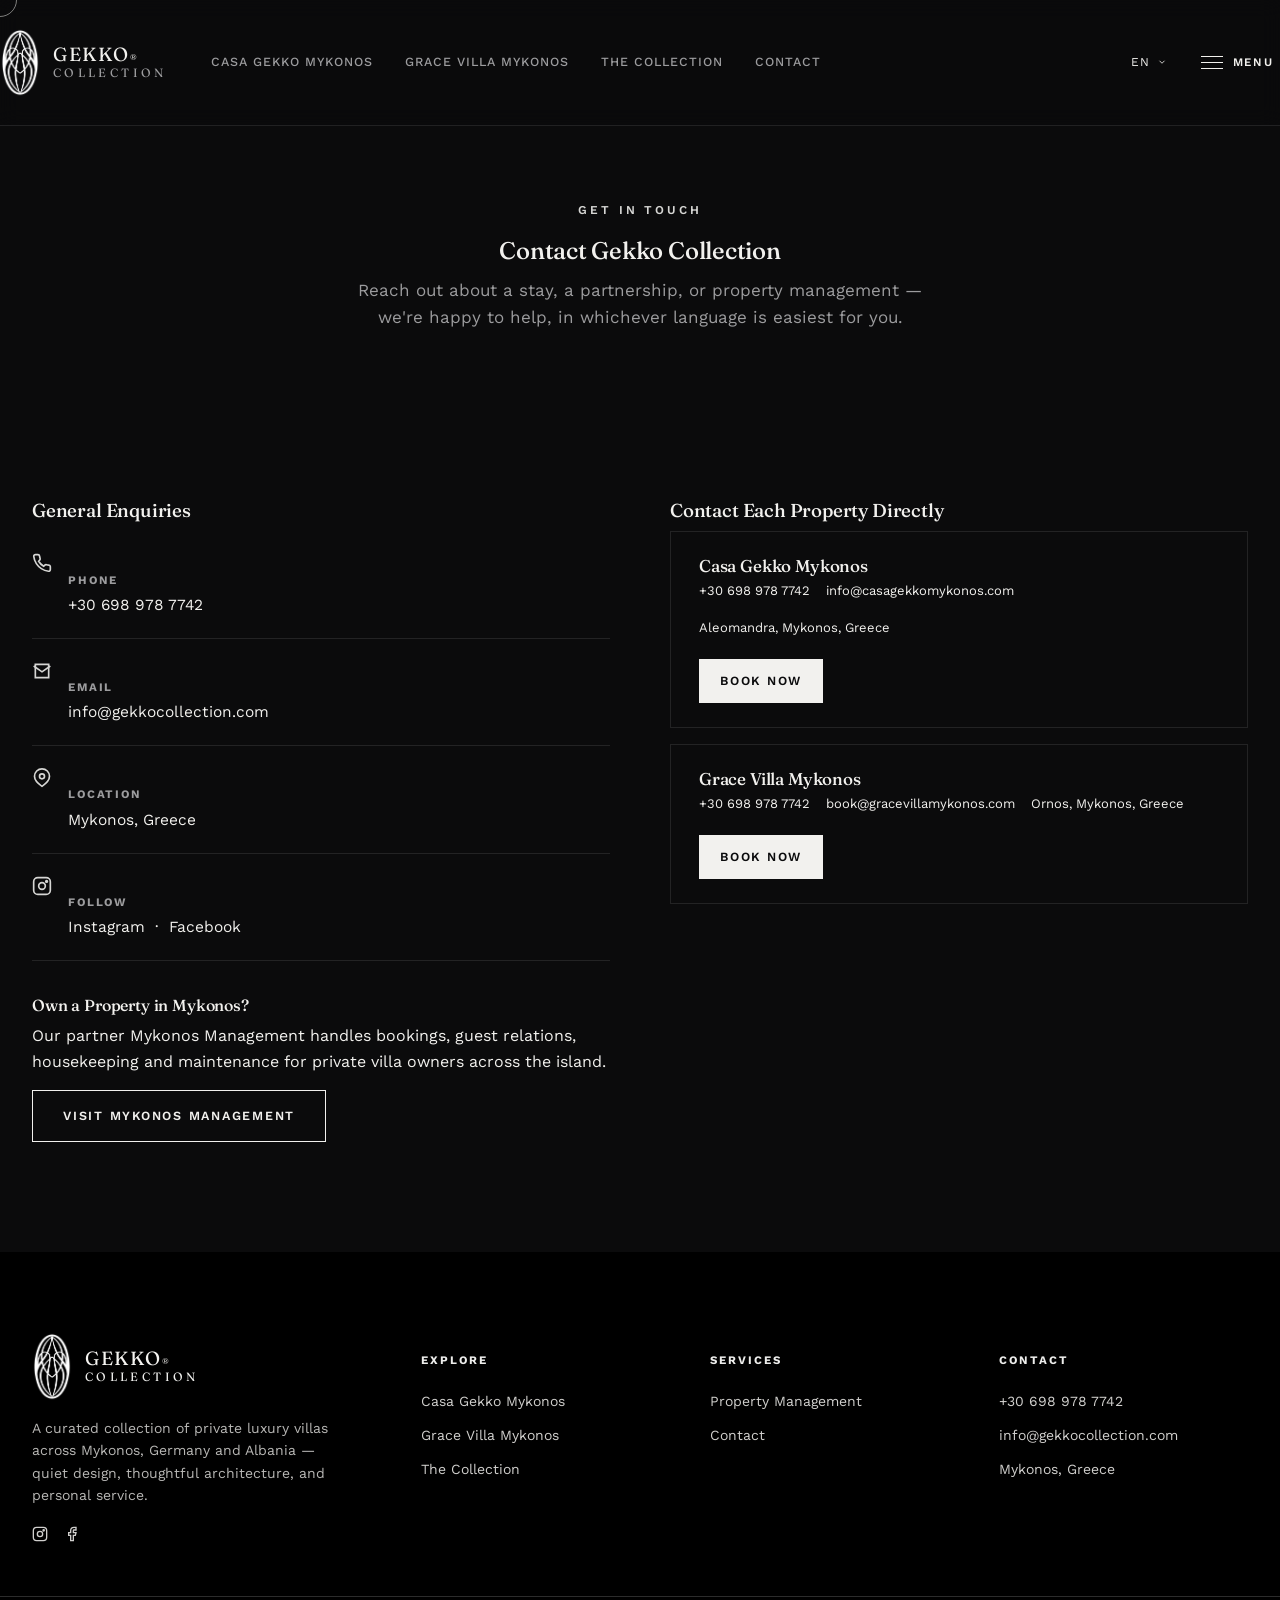
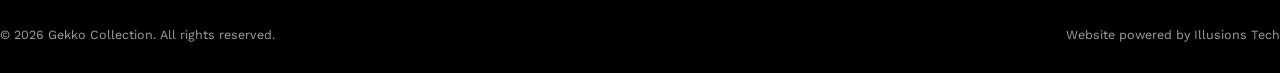
<file: contact.html>
<!DOCTYPE html>
<html lang="en">
<head>
<meta charset="UTF-8">
<meta name="viewport" content="width=device-width, initial-scale=1.0">
<title>Contact | Gekko Collection</title>
<meta name="description" content="Contact Gekko Collection — Casa Gekko Mykonos and Grace Villa Mykonos.">
<link rel="canonical" href="https://gekkocollection.com/contact.html">
<meta name="robots" content="index, follow">
<meta name="theme-color" content="#0B0B0C">
<!-- Open Graph / social preview -->
<meta property="og:type" content="website">
<meta property="og:site_name" content="Gekko Collection">
<meta property="og:title" content="Contact | Gekko Collection">
<meta property="og:description" content="Contact Gekko Collection — Casa Gekko Mykonos and Grace Villa Mykonos.">
<meta property="og:url" content="https://gekkocollection.com/contact.html">
<meta property="og:image" content="https://gekkocollection.com/assets/img/og-image.jpg">
<meta property="og:image:width" content="1200">
<meta property="og:image:height" content="630">
<meta property="og:locale" content="en_US">
<!-- Twitter card -->
<meta name="twitter:card" content="summary_large_image">
<meta name="twitter:title" content="Contact | Gekko Collection">
<meta name="twitter:description" content="Contact Gekko Collection — Casa Gekko Mykonos and Grace Villa Mykonos.">
<meta name="twitter:image" content="https://gekkocollection.com/assets/img/og-image.jpg">
<link rel="icon" type="image/x-icon" href="assets/img/favicon.ico">
<link rel="icon" type="image/png" sizes="32x32" href="assets/img/favicon-32.png">
<link rel="icon" type="image/png" sizes="16x16" href="assets/img/favicon-16.png">
<link rel="apple-touch-icon" href="assets/img/apple-touch-icon.png">
<link rel="manifest" href="site.webmanifest">
<link rel="stylesheet" href="assets/css/style.css">
</head>
<body>

<header class="site-header">
  <div class="wrap navbar">
    <a href="index.html" class="logo">
      <img src="assets/img/logo.png" alt="Gekko Collection" class="logo-mark">
      <span class="logo-text"><span class="logo-name">GEKKO<sup>®</sup></span><span class="logo-sub">Collection</span></span>
    </a>
    <nav class="nav-inline">
      <a href="casagekkomykonos/index.html">Casa Gekko Mykonos</a>
      <a href="gracevillamykonos/index.html">Grace Villa Mykonos</a>
      <a href="index.html#collection" data-i18n="nav_collection">The Collection</a>
      <a href="contact.html" data-i18n="nav_contact">Contact</a>
    </nav>
    <div class="navbar-right">
      <div class="lang-dropdown">
        <button class="lang-current">
          <span class="lang-current-code">EN</span>
          <svg viewBox="0 0 24 24" fill="none" stroke="currentColor" stroke-width="2"><path d="m6 9 6 6 6-6"/></svg>
        </button>
        <div class="lang-menu">
          <button data-lang="en" class="active">English</button>
          <button data-lang="de">Deutsch</button>
          <button data-lang="gr">Ελληνικά</button>
          <button data-lang="sq">Shqip</button>
        </div>
      </div>
      <button class="nav-toggle" aria-label="Menu">
        <span class="bars"><span></span><span></span><span></span></span>
        <span data-i18n="nav_menu">Menu</span>
      </button>
    </div>
  </div>
</header>

<div class="nav-overlay">
  <button class="nav-overlay-close" aria-label="Close menu"></button>
  <div class="wrap nav-overlay-inner">
    <span class="nav-overlay-eyebrow" data-i18n="nav_overlay_eyebrow">Gekko Collection</span>
    <nav class="nav-overlay-links">
      <a href="index.html#properties" data-i18n="nav_accommodation">Accommodation</a>
      <div class="nav-overlay-sub">
        <a href="casagekkomykonos/index.html">Casa Gekko Mykonos</a>
        <a href="gracevillamykonos/index.html">Grace Villa Mykonos</a>
      </div>
      <a href="index.html#collection" data-i18n="nav_collection">The Collection</a>
      <a href="contact.html" data-i18n="nav_contact">Contact</a>
    </nav>
    <div class="nav-overlay-footer">
      <div class="utility-contact">
        <a href="tel:+306989787742">+30 698 978 7742</a>
        <a href="mailto:info@gekkocollection.com">info@gekkocollection.com</a>
      </div>
      <div class="social-icons">
        <a href="https://instagram.com/gekkocollection" aria-label="Instagram" target="_blank" rel="noopener"><svg viewBox="0 0 24 24" fill="none" stroke="currentColor" stroke-width="2"><rect x="2" y="2" width="20" height="20" rx="5"/><circle cx="12" cy="12" r="4"/><circle cx="17.5" cy="6.5" r="1"/></svg></a>
        <a href="https://facebook.com/gekkocollection" aria-label="Facebook" target="_blank" rel="noopener"><svg viewBox="0 0 24 24" fill="none" stroke="currentColor" stroke-width="2"><path d="M18 2h-3a5 5 0 0 0-5 5v3H7v4h3v8h4v-8h3l1-4h-4V7a1 1 0 0 1 1-1h3z"/></svg></a>
      </div>
    </div>
  </div>
</div>

<section style="padding-top:70px;">
  <div class="wrap section-head center">
    <span class="eyebrow center" data-i18n="contact_eyebrow">Get in Touch</span>
    <h1 data-i18n="contact_title">Contact Gekko Collection</h1>
    <p class="lede" data-i18n="contact_lede">Reach out about a stay, a partnership, or property management — we're happy to help, in whichever language is easiest for you.</p>
  </div>
</section>

<section style="padding-top:0;">
  <div class="wrap contact-grid">
    <div>
      <h3 data-i18n="contact_general_title">General Enquiries</h3>
      <ul class="contact-detail-list">
        <li>
          <svg viewBox="0 0 24 24" fill="none" stroke="currentColor" stroke-width="2"><path d="M22 16.9v3a2 2 0 0 1-2.2 2 19.8 19.8 0 0 1-8.6-3.1 19.5 19.5 0 0 1-6-6 19.8 19.8 0 0 1-3.1-8.7A2 2 0 0 1 4.1 2h3a2 2 0 0 1 2 1.7c.1.9.3 1.8.6 2.7a2 2 0 0 1-.5 2.1L8 9.9a16 16 0 0 0 6 6l1.4-1.4a2 2 0 0 1 2.1-.5c.9.3 1.8.5 2.7.6a2 2 0 0 1 1.8 2.3Z"/></svg>
          <div><h5 data-i18n="lbl_phone">Phone</h5><p><a href="tel:+306989787742">+30 698 978 7742</a></p></div>
        </li>
        <li>
          <svg viewBox="0 0 24 24" fill="none" stroke="currentColor" stroke-width="2"><path d="M4 4h16v16H4z"/><path d="m22 6-10 7L2 6"/></svg>
          <div><h5 data-i18n="lbl_email">Email</h5><p><a href="mailto:info@gekkocollection.com">info@gekkocollection.com</a></p></div>
        </li>
        <li>
          <svg viewBox="0 0 24 24" fill="none" stroke="currentColor" stroke-width="2"><path d="M21 10c0 6-9 12-9 12s-9-6-9-12a9 9 0 0 1 18 0Z"/><circle cx="12" cy="10" r="3"/></svg>
          <div><h5 data-i18n="lbl_location">Location</h5><p data-i18n="contact_location">Mykonos, Greece</p></div>
        </li>
        <li>
          <svg viewBox="0 0 24 24" fill="none" stroke="currentColor" stroke-width="2"><rect x="2" y="2" width="20" height="20" rx="5"/><circle cx="12" cy="12" r="4"/><circle cx="17.5" cy="6.5" r="1"/></svg>
          <div><h5 data-i18n="lbl_follow">Follow</h5><p><a href="https://instagram.com/gekkocollection" target="_blank" rel="noopener">Instagram</a> &nbsp;·&nbsp; <a href="https://facebook.com/gekkocollection" target="_blank" rel="noopener">Facebook</a></p></div>
        </li>
      </ul>
      <div style="margin-top:36px;">
        <h4 data-i18n="contact_mgmt_title">Own a Property in Mykonos?</h4>
        <p data-i18n="contact_mgmt_desc">Our partner Mykonos Management handles bookings, guest relations, housekeeping and maintenance for private villa owners across the island.</p>
        <a href="https://mykonosmanagement.com" target="_blank" rel="noopener" class="btn btn-ghost" data-i18n="contact_mgmt_cta">Visit Mykonos Management</a>
      </div>
    </div>

    <div>
      <h3 data-i18n="contact_properties_title">Contact Each Property Directly</h3>
      <div class="property-contact-cards">
        <div class="mini-contact-card">
          <div>
            <h4>Casa Gekko Mykonos</h4>
            <div class="mini-links">
              <a href="tel:+306989787742">+30 698 978 7742</a>
              <a href="mailto:info@casagekkomykonos.com">info@casagekkomykonos.com</a>
              <span data-i18n="cg_location_full">Aleomandra, Mykonos, Greece</span>
            </div>
          </div>
          <a href="https://casagekkomykonos.reserve-online.net/" class="btn btn-primary" target="_blank" rel="noopener" style="padding:11px 20px;" data-i18n="btn_book">Book Now</a>
        </div>
        <div class="mini-contact-card">
          <div>
            <h4>Grace Villa Mykonos</h4>
            <div class="mini-links">
              <a href="tel:+306989787742">+30 698 978 7742</a>
              <a href="mailto:book@gracevillamykonos.com">book@gracevillamykonos.com</a>
              <span data-i18n="gv_location_full">Ornos, Mykonos, Greece</span>
            </div>
          </div>
          <a href="https://gracevillamykonos.com" class="btn btn-primary" target="_blank" rel="noopener" style="padding:11px 20px;" data-i18n="btn_book">Book Now</a>
        </div>
      </div>
    </div>
  </div>
</section>

<footer class="site-footer">
  <div class="wrap footer-top">
    <div class="footer-brand">
      <a href="index.html" class="logo">
        <img src="assets/img/logo.png" alt="Gekko Collection" class="logo-mark">
        <span class="logo-text"><span class="logo-name">GEKKO<sup>®</sup></span><span class="logo-sub">Collection</span></span>
      </a>
      <p data-i18n="footer_blurb">A curated collection of private luxury villas across Mykonos, Germany and Albania — quiet design, thoughtful architecture, and personal service.</p>
      <div class="footer-social">
        <a href="https://instagram.com/gekkocollection" aria-label="Instagram" target="_blank" rel="noopener"><svg viewBox="0 0 24 24" fill="none" stroke="currentColor" stroke-width="2"><rect x="2" y="2" width="20" height="20" rx="5"/><circle cx="12" cy="12" r="4"/><circle cx="17.5" cy="6.5" r="1"/></svg></a>
        <a href="https://facebook.com/gekkocollection" aria-label="Facebook" target="_blank" rel="noopener"><svg viewBox="0 0 24 24" fill="none" stroke="currentColor" stroke-width="2"><path d="M18 2h-3a5 5 0 0 0-5 5v3H7v4h3v8h4v-8h3l1-4h-4V7a1 1 0 0 1 1-1h3z"/></svg></a>
      </div>
    </div>
    <div class="footer-col">
      <h5 data-i18n="footer_explore">Explore</h5>
      <ul>
        <li><a href="casagekkomykonos/index.html">Casa Gekko Mykonos</a></li>
        <li><a href="gracevillamykonos/index.html">Grace Villa Mykonos</a></li>
        <li><a href="index.html#collection" data-i18n="nav_collection">The Collection</a></li>
      </ul>
    </div>
    <div class="footer-col">
      <h5 data-i18n="footer_services">Services</h5>
      <ul>
        <li><a href="https://mykonosmanagement.com" target="_blank" rel="noopener" data-i18n="svc1_title">Property Management</a></li>
        <li><a href="contact.html" data-i18n="nav_contact">Contact</a></li>
      </ul>
    </div>
    <div class="footer-col">
      <h5 data-i18n="footer_contact">Contact</h5>
      <ul>
        <li><a href="tel:+306989787742">+30 698 978 7742</a></li>
        <li><a href="mailto:info@gekkocollection.com">info@gekkocollection.com</a></li>
        <li data-i18n="footer_location">Mykonos, Greece</li>
      </ul>
    </div>
  </div>
  <div class="wrap footer-bottom">
    <span data-i18n="footer_rights">© 2026 Gekko Collection. All rights reserved.</span>
    <a href="https://kl666v.github.io/illusions.tech/" target="_blank" rel="noopener" data-i18n="footer_credit">Website powered by Illusions Tech</a>
  </div>
</footer>

<script>
window.TRANSLATIONS = {
  en:{
    nav_accommodation:"Accommodation", nav_collection:"The Collection", nav_contact:"Contact",
    nav_menu:"Menu", nav_overlay_eyebrow:"Gekko Collection",
    contact_eyebrow:"Get in Touch", contact_title:"Contact Gekko Collection",
    contact_lede:"Reach out about a stay, a partnership, or property management — we're happy to help, in whichever language is easiest for you.",
    contact_general_title:"General Enquiries", lbl_phone:"Phone", lbl_email:"Email", lbl_location:"Location", lbl_follow:"Follow",
    contact_location:"Mykonos, Greece",
    contact_mgmt_title:"Own a Property in Mykonos?",
    contact_mgmt_desc:"Our partner Mykonos Management handles bookings, guest relations, housekeeping and maintenance for private villa owners across the island.",
    contact_mgmt_cta:"Visit Mykonos Management",
    contact_properties_title:"Contact Each Property Directly",
    cg_location_full:"Aleomandra, Mykonos, Greece", gv_location_full:"Ornos, Mykonos, Greece",
    btn_book:"Book Now", svc1_title:"Property Management",
    footer_blurb:"A curated collection of private luxury villas across Mykonos, Germany and Albania — quiet design, thoughtful architecture, and personal service.",
    footer_explore:"Explore", footer_services:"Services", footer_contact:"Contact", footer_location:"Mykonos, Greece",
    footer_rights:"© 2026 Gekko Collection. All rights reserved.", footer_credit:"Website powered by Illusions Tech"
  },
  de:{
    nav_accommodation:"Unterkünfte", nav_collection:"Die Collection", nav_contact:"Kontakt",
    nav_menu:"Menü", nav_overlay_eyebrow:"Gekko Collection",
    contact_eyebrow:"Kontakt", contact_title:"Kontaktieren Sie Gekko Collection",
    contact_lede:"Melden Sie sich für einen Aufenthalt, eine Partnerschaft oder Immobilienverwaltung — wir helfen gerne, in der Sprache, die Ihnen am besten passt.",
    contact_general_title:"Allgemeine Anfragen", lbl_phone:"Telefon", lbl_email:"E-Mail", lbl_location:"Standort", lbl_follow:"Folgen Sie uns",
    contact_location:"Mykonos, Griechenland",
    contact_mgmt_title:"Besitzen Sie eine Immobilie auf Mykonos?",
    contact_mgmt_desc:"Unser Partner Mykonos Management kümmert sich um Buchungen, Gästebetreuung, Reinigung und Instandhaltung für private Villenbesitzer auf der ganzen Insel.",
    contact_mgmt_cta:"Mykonos Management besuchen",
    contact_properties_title:"Jede Unterkunft direkt kontaktieren",
    cg_location_full:"Aleomandra, Mykonos, Griechenland", gv_location_full:"Ornos, Mykonos, Griechenland",
    btn_book:"Jetzt buchen", svc1_title:"Immobilienverwaltung",
    footer_blurb:"Eine kuratierte Sammlung privater Luxusvillen auf Mykonos, in Deutschland und Albanien — stilles Design, durchdachte Architektur und persönlicher Service.",
    footer_explore:"Entdecken", footer_services:"Services", footer_contact:"Kontakt", footer_location:"Mykonos, Griechenland",
    footer_rights:"© 2026 Gekko Collection. Alle Rechte vorbehalten.", footer_credit:"Website erstellt von Illusions Tech"
  },
  gr:{
    nav_accommodation:"Καταλύματα", nav_collection:"Η Συλλογή", nav_contact:"Επικοινωνία",
    nav_menu:"Μενού", nav_overlay_eyebrow:"Gekko Collection",
    contact_eyebrow:"Επικοινωνήστε", contact_title:"Επικοινωνήστε με τη Gekko Collection",
    contact_lede:"Επικοινωνήστε για διαμονή, συνεργασία ή διαχείριση ακινήτου — χαρούμενοι να βοηθήσουμε, στη γλώσσα που σας βολεύει.",
    contact_general_title:"Γενικές Πληροφορίες", lbl_phone:"Τηλέφωνο", lbl_email:"Email", lbl_location:"Τοποθεσία", lbl_follow:"Ακολουθήστε μας",
    contact_location:"Μύκονος, Ελλάδα",
    contact_mgmt_title:"Έχετε Ακίνητο στη Μύκονο;",
    contact_mgmt_desc:"Ο συνεργάτης μας Mykonos Management αναλαμβάνει κρατήσεις, εξυπηρέτηση επισκεπτών, καθαριότητα και συντήρηση για ιδιοκτήτες βιλών σε όλο το νησί.",
    contact_mgmt_cta:"Επισκεφθείτε το Mykonos Management",
    contact_properties_title:"Επικοινωνήστε Απευθείας με Κάθε Κατάλυμα",
    cg_location_full:"Αλεομάνδρα, Μύκονος, Ελλάδα", gv_location_full:"Ορνός, Μύκονος, Ελλάδα",
    btn_book:"Κάντε Κράτηση", svc1_title:"Διαχείριση Ακινήτων",
    footer_blurb:"Μια επιμελημένη συλλογή ιδιωτικών πολυτελών βιλών στη Μύκονο, τη Γερμανία και την Αλβανία — ήσυχος σχεδιασμός, στοχευμένη αρχιτεκτονική και προσωπική εξυπηρέτηση.",
    footer_explore:"Εξερευνήστε", footer_services:"Υπηρεσίες", footer_contact:"Επικοινωνία", footer_location:"Μύκονος, Ελλάδα",
    footer_rights:"© 2026 Gekko Collection. Με επιφύλαξη παντός δικαιώματος.", footer_credit:"Ιστότοπος από την Illusions Tech"
  },
  sq:{
    nav_accommodation:"Akomodimi", nav_collection:"Koleksioni", nav_contact:"Kontakt",
    nav_menu:"Menu", nav_overlay_eyebrow:"Gekko Collection",
    contact_eyebrow:"Na Kontaktoni", contact_title:"Kontaktoni Gekko Collection",
    contact_lede:"Na kontaktoni për një qëndrim, një partneritet, ose menaxhim prone — jemi të lumtur t'ju ndihmojmë, në gjuhën që ju përshtatet më shumë.",
    contact_general_title:"Pyetje të Përgjithshme", lbl_phone:"Telefoni", lbl_email:"Email", lbl_location:"Vendndodhja", lbl_follow:"Na Ndiqni",
    contact_location:"Mikonos, Greqi",
    contact_mgmt_title:"Keni një Pronë në Mikonos?",
    contact_mgmt_desc:"Partneri ynë Mykonos Management merret me rezervimet, marrëdhëniet me mysafirët, pastrimin dhe mirëmbajtjen për pronarët e vilave private në të gjithë ishullin.",
    contact_mgmt_cta:"Vizitoni Mykonos Management",
    contact_properties_title:"Kontaktoni Çdo Pronë Direkt",
    cg_location_full:"Aleomandra, Mikonos, Greqi", gv_location_full:"Ornos, Mikonos, Greqi",
    btn_book:"Rezervo Tani", svc1_title:"Menaxhim Pronash",
    footer_blurb:"Një koleksion i kuruar vilash private luksoze në Mikonos, Gjermani dhe Shqipëri — dizajn i qetë, arkitekturë e menduar dhe shërbim personal.",
    footer_explore:"Eksploro", footer_services:"Shërbime", footer_contact:"Kontakt", footer_location:"Mikonos, Greqi",
    footer_rights:"© 2026 Gekko Collection. Të gjitha të drejtat e rezervuara.", footer_credit:"Faqja u krijua nga Illusions Tech"
  }
};
</script>
<script src="assets/js/main.js"></script>
</body>
</html>
</file>
<file: assets/css/style.css>
/* ==========================================================================
   GEKKO COLLECTION — shared stylesheet
   Design tokens: deep Aegean ink, whitewash paper, warm sand, muted brass gold
   ========================================================================== */

@import url('https://fonts.googleapis.com/css2?family=Fraunces:ital,opsz,wght@0,9..144,300;0,9..144,400;0,9..144,500;0,9..144,600;1,9..144,400&family=Work+Sans:wght@300;400;500;600&display=swap');

:root{
  --ink:#F2F1EE;
  --ink-soft:#9C9C9E;
  --paper:#0B0B0C;
  --paper-warm:#161617;
  --sand:#1F1F20;
  --aegean:#C7C7C8;
  --aegean-deep:#1C1C1D;
  --gold:#D6D6D4;
  --gold-soft:#EDEDEB;
  --on-image:#F5F4F1;
  --on-gold:#0B0B0C;
  --surface-deep:#000000;
  --line: rgba(242,241,238,0.10);
  --line-light: rgba(245,244,241,0.18);
  --shadow: 0 24px 70px rgba(0,0,0,0.6);
  --radius: 0px;
  --maxw: 1320px;
  --disp: 'Fraunces', serif;
  --body: 'Work Sans', sans-serif;
}

*,*::before,*::after{ box-sizing:border-box; }
html{ scroll-behavior:smooth; }
body{
  margin:0;
  font-family:var(--body);
  color:var(--ink);
  background:var(--paper);
  font-weight:400;
  line-height:1.6;
  -webkit-font-smoothing:antialiased;
}
img{ max-width:100%; display:block; }
a{ color:inherit; text-decoration:none; }
h1,h2,h3,h4{ font-family:var(--disp); font-weight:500; margin:0 0 .5em; line-height:1.12; letter-spacing:-.01em; }
p{ margin:0 0 1em; }
button{ font-family:var(--body); cursor:pointer; }
ul{ margin:0; padding:0; list-style:none; }
.wrap{ max-width:var(--maxw); margin:0 auto; padding:0 32px; }
section{ padding:110px 0; }
@media (max-width:820px){ section{ padding:70px 0; } .wrap{ padding:0 22px; } }

.eyebrow{
  display:inline-flex; align-items:center; gap:10px;
  font-size:12px; letter-spacing:.24em; text-transform:uppercase;
  color:var(--gold); font-weight:600; margin-bottom:18px;
}
.eyebrow::before{
  content:''; width:26px; height:1px; background:var(--gold);
}
.eyebrow.center{ justify-content:center; }
.eyebrow.center::before{ display:none; }

/* Gecko signature mark — single-line silhouette used as brand + section signature */
.gecko-mark{ width:1em; height:1em; display:inline-block; vertical-align:-0.15em; }
.gecko-mark path{ fill:none; stroke:currentColor; stroke-width:5; stroke-linecap:round; stroke-linejoin:round; }

/* ---------------- language dropdown ---------------- */
.lang-dropdown{ position:relative; }
.lang-current{
  display:flex; align-items:center; gap:6px; background:none; border:none; color:var(--ink);
  font-size:12px; letter-spacing:.1em; text-transform:uppercase; font-family:var(--body); padding:6px 2px;
}
.lang-current svg{ width:10px; height:10px; transition:transform .2s; }
.lang-dropdown.open .lang-current svg{ transform:rotate(180deg); }
.lang-menu{
  position:absolute; top:calc(100% + 14px); right:0; min-width:150px;
  background:var(--paper-warm); border:1px solid var(--line); box-shadow:var(--shadow);
  opacity:0; visibility:hidden; transform:translateY(8px);
  transition:opacity .18s ease, transform .18s ease, visibility .18s; z-index:80;
}
.lang-dropdown.open .lang-menu{ opacity:1; visibility:visible; transform:translateY(0); }
.lang-menu button{
  display:block; width:100%; text-align:left; background:none; border:none;
  color:var(--ink-soft); font-size:13px; letter-spacing:.03em; padding:11px 18px;
}
.lang-menu button:hover, .lang-menu button.active{ color:var(--ink); background:rgba(255,255,255,.05); }

.social-icons{ display:flex; gap:14px; }
.social-icons a{ width:15px; height:15px; opacity:.85; color:var(--ink); }
.social-icons a:hover{ opacity:1; }
.utility-contact{ display:flex; align-items:center; gap:22px; flex-wrap:wrap; }
.utility-contact a{ display:inline-flex; align-items:center; gap:7px; opacity:.9; transition:opacity .2s; }
.utility-contact a:hover{ opacity:1; }
.utility-contact svg{ width:14px; height:14px; }

/* Gecko signature mark — single-line silhouette used as brand + section signature */
.gecko-mark{ width:1em; height:1em; display:inline-block; vertical-align:-0.15em; }
.gecko-mark path{ fill:none; stroke:currentColor; stroke-width:5; stroke-linecap:round; stroke-linejoin:round; }

/* ---------------- main nav: left logo / inline links / lang / hamburger ---------------- */
.site-header{
  position:sticky; top:0; z-index:60; background:rgba(11,11,12,.72); backdrop-filter:blur(10px);
  border-bottom:1px solid var(--line);
}
.navbar{ display:flex; align-items:center; gap:44px; padding:28px 0; }
.logo{ display:flex; align-items:center; gap:13px; font-family:var(--disp); font-size:30px; letter-spacing:.04em; color:var(--ink); flex-shrink:0; transition:opacity .2s ease; }
.logo:hover{ opacity:.85; }
.logo sup{ font-size:12px; letter-spacing:0; }
.logo .gecko-mark{ width:24px; height:24px; color:var(--ink-soft); }
.logo .logo-mark{ width:40px; height:auto; display:block; flex-shrink:0; }
.logo-sub{ display:block; font-family:var(--disp); font-size:13px; letter-spacing:.02em; color:var(--ink-soft); margin-top:1px; }
.logo-text{ display:flex; flex-direction:column; gap:3px; line-height:1; }
.logo-name{ display:flex; align-items:baseline; font-size:19px; letter-spacing:.08em; }
.logo-name sup{ font-size:9px; }
.logo-sub{ display:block; font-size:12px; letter-spacing:.28em; text-transform:uppercase; color:var(--ink-soft); margin-top:0; }
@media (max-width:520px){ .logo{ font-size:24px; } .logo .logo-mark{ width:32px; } .navbar{ padding:18px 0; gap:16px; } }

.nav-inline{ display:flex; align-items:center; gap:32px; flex:1; }
.nav-inline a{
  font-size:12.5px; letter-spacing:.08em; text-transform:uppercase; font-weight:500;
  color:var(--ink-soft); padding:6px 0; border-bottom:1px solid transparent; white-space:nowrap;
}
.nav-inline a:hover{ color:var(--ink); border-bottom-color:var(--ink-soft); }
@media (max-width:960px){ .nav-inline{ display:none; } }

.navbar-right{ display:flex; align-items:center; gap:26px; margin-left:auto; }

.nav-toggle{
  display:flex; align-items:center; gap:10px; background:none; border:none; padding:6px;
  color:var(--ink); font-size:11.5px; letter-spacing:.16em; text-transform:uppercase; font-weight:600;
}
.nav-toggle .bars{ display:flex; flex-direction:column; gap:5px; }
.nav-toggle .bars span{ display:block; width:22px; height:1px; background:var(--ink); transition:transform .25s, opacity .25s; }
.nav-toggle.open .bars span:nth-child(1){ transform:translateY(6px) rotate(45deg); }
.nav-toggle.open .bars span:nth-child(2){ opacity:0; }
.nav-toggle.open .bars span:nth-child(3){ transform:translateY(-6px) rotate(-45deg); }
@media (max-width:520px){ .nav-toggle span:not(.bars){ display:none; } }

/* fullscreen nav overlay (secondary/full menu) */
.nav-overlay{
  position:fixed; inset:0; z-index:120; background:var(--surface-deep);
  opacity:0; visibility:hidden; transform:translateY(-12px);
  transition:opacity .35s ease, transform .35s ease, visibility .35s;
  display:flex; align-items:center; overflow-y:auto;
}
.nav-overlay.open{ opacity:1; visibility:visible; transform:translateY(0); }
.nav-overlay-inner{ width:100%; padding:80px 32px 60px; margin:0 auto; max-width:760px; text-align:center; }
.nav-overlay-close{
  position:fixed; top:22px; right:32px; background:none; border:none; color:var(--on-image);
  width:38px; height:38px; z-index:130;
}
.nav-overlay-close::before,.nav-overlay-close::after{
  content:''; position:absolute; top:50%; left:50%; width:22px; height:1.5px; background:var(--on-image);
}
.nav-overlay-close::before{ transform:translate(-50%,-50%) rotate(45deg); }
.nav-overlay-close::after{ transform:translate(-50%,-50%) rotate(-45deg); }

.nav-overlay-eyebrow{ color:var(--ink-soft); font-size:11.5px; letter-spacing:.28em; text-transform:uppercase; margin-bottom:28px; }
.nav-overlay-links{ display:flex; flex-direction:column; gap:6px; margin-bottom:44px; }
.nav-overlay-links > a{
  font-family:var(--disp); font-size:clamp(30px,5vw,52px); color:var(--on-image);
  padding:12px 0; position:relative; display:inline-block; margin:0 auto;
}
.nav-overlay-links > a::after{
  content:''; position:absolute; left:50%; bottom:6px; width:0; height:1px; background:var(--on-image);
  transition:width .25s ease, left .25s ease;
}
.nav-overlay-links > a:hover::after{ width:100%; left:0; }
.nav-overlay-sub{ display:flex; justify-content:center; gap:28px; flex-wrap:wrap; margin:2px 0 18px; }
.nav-overlay-sub a{ font-size:13px; letter-spacing:.1em; text-transform:uppercase; color:var(--ink-soft); border-bottom:1px solid transparent; }
.nav-overlay-sub a:hover{ color:var(--on-image); border-bottom-color:var(--on-image); }

.nav-overlay-footer{
  display:flex; flex-direction:column; align-items:center; gap:20px;
  padding-top:34px; border-top:1px solid var(--line-light);
}
.nav-overlay-footer .utility-contact{ justify-content:center; color:var(--on-image); }
.nav-overlay-footer .social-icons a{ color:var(--on-image); }

@media (max-width:640px){ .nav-overlay-sub{ flex-direction:column; gap:10px; } .nav-inline{ display:none; } }

/* ---------------- buttons ---------------- */
.btn{
  display:inline-flex; align-items:center; gap:10px; padding:15px 30px;
  font-size:12.5px; letter-spacing:.14em; text-transform:uppercase; font-weight:600;
  border:1px solid var(--ink); transition:background .2s, color .2s, border-color .2s;
}
.btn-primary{ background:var(--ink); color:var(--paper); }
.btn-primary:hover{ background:var(--aegean); border-color:var(--aegean); }
.btn-ghost{ background:transparent; color:var(--ink); }
.btn-ghost:hover{ background:var(--ink); color:var(--paper); }
.btn-gold{ background:var(--gold); color:var(--paper); border-color:var(--gold); }
.btn-gold:hover{ background:var(--ink); border-color:var(--ink); }
.btn-light{ border-color:var(--line-light); color:var(--on-image); }
.btn-light:hover{ background:var(--on-image); color:var(--paper); }

/* ---------------- hero ---------------- */
.hero{
  position:relative; min-height:80vh; display:flex; align-items:flex-end;
  color:var(--on-image); overflow:hidden;
}
.hero-media{ position:absolute; inset:0; z-index:0; }
.hero-media img, .hero-media video{ width:100%; height:100%; object-fit:cover; }
.hero-media::after{
  content:''; position:absolute; inset:0;
  background:linear-gradient(180deg, rgba(18,35,46,.15) 0%, rgba(18,35,46,.1) 40%, rgba(18,35,46,.78) 100%);
}
.hero-content{ position:relative; z-index:1; padding-bottom:100px; width:100%; }
.hero-content .eyebrow{ color:var(--on-image); }
.hero-content .eyebrow::before{ background:var(--on-image); }
.hero h1{ font-size:clamp(38px,6vw,74px); max-width:16ch; }
.hero-sub{ max-width:46ch; font-size:17px; opacity:.92; margin-bottom:34px; }
.hero-actions{ display:flex; gap:16px; flex-wrap:wrap; }
@media (max-width:640px){
  .hero{ min-height:82vh; }
  .hero-content{ padding-bottom:70px; }
  .hero-sub{ font-size:15.5px; }
}
.scroll-cue{
  position:absolute; right:32px; bottom:36px; z-index:1; color:var(--on-image);
  writing-mode:vertical-rl; font-size:11px; letter-spacing:.2em; text-transform:uppercase;
  display:flex; align-items:center; gap:10px; opacity:.75;
}
.scroll-cue::after{ content:''; width:1px; height:46px; background:var(--on-image); opacity:.7; }
@media (max-width:820px){ .scroll-cue{ display:none; } }

/* ---------------- quickbooker (destination / check-in / check-out / book) — compact, docked bottom-left over hero ---------------- */
.quickbooker{
  position:relative; z-index:3; width:100%; margin-top:-118px; margin-bottom:40px; pointer-events:none;
}
/* whatever section follows the quickbooker must always paint above the hero image behind it,
   otherwise its top edge gets visually clipped by the hero (see bug: numbers cut off in stat rows) */
.quickbooker + *{ position:relative; z-index:5; }
.quickbooker-inner{ padding:0; display:flex; justify-content:center; pointer-events:auto; }
.qb-form{
  display:inline-flex; align-items:stretch; background:rgba(0,0,0,.86); backdrop-filter:blur(8px);
  box-shadow:0 18px 50px rgba(0,0,0,.4); max-width:100%; overflow-x:auto; border:1px solid rgba(255,255,255,.08);
}
.qb-item{
  position:relative; flex:0 0 auto; display:flex; align-items:center; gap:14px;
  padding:29px 34px; border-right:1px solid rgba(255,255,255,.14); white-space:nowrap;
}
.qb-item:last-child{ border-right:none; }
.qb-item-destination select{ min-width:240px; }
.qb-item-date{ min-width:175px; }
.qb-icon{ width:18px; height:18px; color:var(--ink-soft); flex-shrink:0; }
.qb-arrow{ width:10px; height:10px; color:var(--ink-soft); margin-left:auto; flex-shrink:0; }
.qb-item select{
  appearance:none; background-color:#0B0B0C; border:none; color:var(--on-image); font-family:var(--body);
  font-size:14px; letter-spacing:.1em; text-transform:uppercase; font-weight:600;
  width:100%; cursor:pointer; color-scheme:dark;
}
.qb-item select:disabled{ opacity:1; cursor:default; -webkit-text-fill-color:var(--on-image); }
.qb-item select option{ background-color:#0B0B0C; color:var(--on-image); }
.qb-item-date{ cursor:pointer; }
.qb-datebtn{
  appearance:none; background:none; border:none; padding:0; margin:0; width:100%; height:100%;
  display:flex; align-items:center; text-align:left; cursor:pointer; color:inherit; font:inherit;
}
.qb-item-date.open .qb-datebtn{ color:var(--on-image); }
.qb-fakedate{ font-size:14px; letter-spacing:.1em; text-transform:uppercase; color:var(--on-image); font-weight:600; pointer-events:none; }
.qb-fakedate.filled{ color:var(--ink-soft); }
.qb-item-submit{ padding:0; border-right:none; }
.qb-item-submit button{
  height:100%; width:100%; min-width:200px; border:none; background:rgba(255,255,255,.08);
  color:rgba(255,255,255,.4); font-size:14px; letter-spacing:.12em; text-transform:uppercase; font-weight:700;
  padding:29px 34px; transition:background .2s, color .2s;
}
.qb-item-submit button:not(:disabled){ background:var(--on-image); color:#0B0B0C; }
.qb-item-submit button:not(:disabled):hover{ background:var(--ink-soft); }
@media (max-width:900px){
  .quickbooker{ position:relative; bottom:auto; margin-top:-6px; margin-bottom:0; }
  .qb-form{ flex-direction:column; width:100%; }
  .qb-item{ border-right:none; border-bottom:1px solid rgba(251,249,244,.16); padding:20px 24px; }
  .qb-item-destination select, .qb-item-date{ min-width:0; }
  .qb-item-submit{ border-bottom:none; }
  .qb-item-submit button{ min-width:0; padding:20px 24px; }
}
@media (max-width:520px){
  .qb-item{ padding:20px 22px; gap:12px; }
  .qb-item-submit button{ padding:20px 22px; }
  .qb-item-destination select, .qb-fakedate{ font-size:12.5px; }
}

/* ---------------- custom dark date picker (check-in / check-out) ---------------- */
.qb-calendar-panel{
  position:fixed; z-index:200; width:320px; background:#111113; border:1px solid rgba(255,255,255,.12);
  box-shadow:0 24px 60px rgba(0,0,0,.55); padding:20px; font-family:var(--body); color:var(--ink);
  opacity:0; transform:translateY(-6px); pointer-events:none; transition:opacity .16s ease, transform .16s ease;
}
.qb-calendar-panel.open{ opacity:1; transform:translateY(0); pointer-events:auto; }
.qb-cal-head{ display:flex; align-items:center; justify-content:space-between; margin-bottom:14px; }
.qb-cal-title{ font-family:var(--disp); font-size:16px; letter-spacing:.03em; }
.qb-cal-nav{ display:flex; gap:6px; }
.qb-cal-nav button{
  width:28px; height:28px; display:flex; align-items:center; justify-content:center;
  background:rgba(255,255,255,.06); border:1px solid rgba(255,255,255,.1); color:var(--ink); cursor:pointer;
  transition:background .15s;
}
.qb-cal-nav button:hover{ background:rgba(255,255,255,.14); }
.qb-cal-nav button:disabled{ opacity:.3; cursor:default; }
.qb-cal-nav button svg{ width:13px; height:13px; }
.qb-cal-weekdays{ display:grid; grid-template-columns:repeat(7,1fr); text-align:center; margin-bottom:6px; }
.qb-cal-weekdays span{ font-size:10.5px; letter-spacing:.08em; color:var(--ink-soft); text-transform:uppercase; }
.qb-cal-grid{ display:grid; grid-template-columns:repeat(7,1fr); gap:2px; }
.qb-cal-day{
  aspect-ratio:1; display:flex; align-items:center; justify-content:center; font-size:13px;
  background:none; border:none; color:var(--ink); cursor:pointer; border-radius:2px; transition:background .12s,color .12s;
}
.qb-cal-day:hover:not(:disabled):not(.qb-cal-day--empty){ background:rgba(255,255,255,.1); }
.qb-cal-day--muted{ color:rgba(255,255,255,.22); }
.qb-cal-day--empty{ cursor:default; }
.qb-cal-day:disabled{ color:rgba(255,255,255,.16); cursor:not-allowed; }
.qb-cal-day--today{ box-shadow:inset 0 0 0 1px rgba(255,255,255,.35); }
.qb-cal-day--selected{ background:var(--on-image); color:#0B0B0C; font-weight:700; }
.qb-cal-day--range{ background:rgba(255,255,255,.14); }
.qb-cal-foot{ display:flex; justify-content:space-between; margin-top:14px; padding-top:12px; border-top:1px solid rgba(255,255,255,.1); }
.qb-cal-foot button{
  background:none; border:none; color:var(--ink-soft); font-size:12px; letter-spacing:.06em; text-transform:uppercase;
  cursor:pointer; padding:4px; transition:color .15s;
}
.qb-cal-foot button:hover{ color:var(--on-image); }
@media (max-width:520px){
  .qb-calendar-panel{ width:calc(100vw - 32px); left:16px !important; }
}

/* ---------------- section headers ---------------- */
.section-head{ max-width:640px; margin-bottom:60px; }
.section-head.center{ margin-left:auto; margin-right:auto; text-align:center; }
.section-head p.lede{ font-size:17px; color:var(--ink-soft); }

/* ---------------- property showcase (editorial split) ---------------- */
.showcase{ display:flex; flex-direction:column; gap:2px; }
.property-row{
  display:grid; grid-template-columns:1.1fr .9fr; align-items:stretch;
  background:var(--paper-warm); min-height:560px;
}
.property-row.reverse .property-media{ order:2; }
.property-media{ position:relative; overflow:hidden; }
.property-media img{ width:100%; height:100%; object-fit:cover; min-height:340px; transition:transform .8s ease; }
.property-row:hover .property-media img{ transform:scale(1.04); }
.property-copy{ padding:70px 64px; display:flex; flex-direction:column; justify-content:center; }
.property-copy h3{ font-size:clamp(26px,3vw,38px); }
.property-facts{ display:flex; gap:28px; margin:26px 0 30px; flex-wrap:wrap; }
.property-facts div{ display:flex; flex-direction:column; gap:3px; font-size:13px; color:var(--ink-soft); padding-right:28px; border-right:1px solid var(--line); }
.property-facts div:last-child{ border-right:none; padding-right:0; }
.property-facts strong{ font-family:var(--disp); font-size:22px; color:var(--ink); line-height:1.25; }
.property-actions{ display:flex; gap:14px; flex-wrap:wrap; }
@media (max-width:900px){
  .property-row, .property-row.reverse{ grid-template-columns:1fr; }
  .property-row.reverse .property-media{ order:0; }
  .property-media img{ min-height:280px; }
  .property-copy{ padding:44px 26px; }
  .property-facts{ gap:0; }
  .property-facts div{ padding:0 18px 0 0; margin-right:18px; border-right:1px solid var(--line); }
  .property-facts div:last-child{ border-right:none; margin-right:0; padding-right:0; }
}

/* ---------------- services (3-card) ---------------- */
.services-grid{ display:grid; grid-template-columns:repeat(3,1fr); gap:1px; background:var(--line); }
.service-card{
  background:var(--paper); padding:52px 40px; text-align:center;
  display:flex; flex-direction:column; align-items:center;
}
.service-card .gecko-mark{ width:34px; height:34px; color:var(--gold); margin-bottom:22px; }
.service-card .mgmt-icon{ width:80px; height:80px; }
.service-card h4{ font-size:19px; }
.service-card p{ font-size:14.5px; color:var(--ink-soft); flex:1; }
@media (max-width:820px){ .services-grid{ grid-template-columns:1fr; } }

/* ---------------- footer ---------------- */
.site-footer{ background:var(--surface-deep); color:var(--on-image); padding-top:80px; }
.footer-top{ display:grid; grid-template-columns:1.4fr 1fr 1fr 1fr; gap:40px; padding-bottom:56px; border-bottom:1px solid var(--line-light); }
.footer-brand .logo{ color:var(--on-image); margin-bottom:16px; }
.footer-brand .logo-sub{ color:var(--gold-soft); }
.footer-brand p{ font-size:14px; opacity:.75; max-width:34ch; }
.footer-col h5{ font-size:11.5px; letter-spacing:.18em; text-transform:uppercase; color:var(--gold-soft); margin-bottom:20px; }
.footer-col ul li{ margin-bottom:12px; font-size:14px; opacity:.85; }
.footer-col ul li a:hover{ color:var(--gold-soft); opacity:1; }
.footer-social{ display:flex; gap:16px; margin-top:18px; }
.footer-social a{ width:16px; height:16px; opacity:.85; }
.footer-social a:hover{ opacity:1; color:var(--gold-soft); }
.footer-bottom{ display:flex; justify-content:space-between; align-items:center; padding:28px 0; font-size:12.5px; opacity:.65; flex-wrap:wrap; gap:10px; }
.footer-bottom a:hover{ color:var(--gold-soft); }
@media (max-width:900px){ .footer-top{ grid-template-columns:1fr 1fr; } }
@media (max-width:560px){ .footer-top{ grid-template-columns:1fr; } }

/* ---------------- property detail page ---------------- */
.detail-hero{ min-height:78vh; }
@media (max-width:640px){ .detail-hero{ min-height:66vh; } }
.detail-meta-bar{ background:var(--paper-warm); border-bottom:1px solid var(--line); }
.detail-meta-bar .wrap{ display:flex; flex-wrap:wrap; gap:28px; padding:22px 32px; align-items:center; justify-content:space-between; }
.detail-meta-items{ display:flex; flex-wrap:wrap; }
.detail-meta-items div{
  display:flex; flex-direction:column; gap:3px; font-size:13px;
  padding:0 26px; border-right:1px solid var(--line); min-width:90px;
}
.detail-meta-items div:first-child{ padding-left:0; }
.detail-meta-items div:last-child{ border-right:none; }
.detail-meta-items strong{ font-family:var(--disp); font-size:20px; line-height:1.25; }
.detail-meta-items span{ color:var(--ink-soft); white-space:nowrap; }
@media (max-width:640px){
  .detail-meta-bar .wrap{ padding:20px; }
  .detail-meta-items{ width:100%; }
  .detail-meta-items div{ flex:1 1 25%; border-right:none; padding:0 10px; min-width:0; }
  .detail-meta-items div:first-child{ padding-left:0; }
  .detail-contact-strip{ gap:16px; width:100%; }
}

.detail-contact-strip{ display:flex; flex-wrap:wrap; gap:26px; align-items:center; }
.detail-contact-strip a{ display:inline-flex; align-items:center; gap:8px; font-size:13.5px; }
.detail-contact-strip a:hover{ color:var(--aegean); }
.detail-contact-strip svg{ width:15px; height:15px; }

.gallery-grid{ display:grid; grid-template-columns:repeat(4,1fr); grid-auto-rows:200px; gap:8px; }
.gallery-grid img{ width:100%; height:100%; object-fit:cover; }
.gallery-grid a:nth-child(5n+1){ grid-column:span 2; grid-row:span 2; }
@media (max-width:820px){ .gallery-grid{ grid-template-columns:repeat(2,1fr); grid-auto-rows:160px; } .gallery-grid a:nth-child(5n+1){ grid-column:span 2; grid-row:span 1; } }

.room-list{ display:flex; flex-direction:column; gap:1px; background:var(--line); }
.room-item{ display:grid; grid-template-columns:260px 1fr; background:var(--paper); }
.room-item img{ width:100%; height:100%; object-fit:cover; min-height:200px; }
.room-item-copy{ padding:34px 40px; display:flex; flex-direction:column; justify-content:center; gap:10px; }
.room-item-copy h4{ font-size:20px; }
.room-amenities{ display:flex; flex-wrap:wrap; gap:8px 18px; font-size:13px; color:var(--ink-soft); }
.room-amenities li{ display:flex; align-items:center; gap:7px; }
.room-amenities li::before{ content:''; width:5px; height:5px; background:var(--gold); border-radius:50%; }
.room-size{ font-family:var(--disp); color:var(--aegean); font-size:15px; margin-top:4px; }
@media (max-width:760px){ .room-item{ grid-template-columns:1fr; } .room-item img{ min-height:220px; } }

.amenity-strip{ display:grid; grid-template-columns:repeat(4,1fr); gap:1px; background:var(--line); }
.amenity-cell{ background:var(--paper); padding:36px 24px; text-align:center; }
.amenity-cell svg,.amenity-cell .gecko-mark{ width:24px; height:24px; color:var(--gold); margin-bottom:14px; }
.amenity-cell p{ font-size:13.5px; margin:0; }
@media (max-width:760px){ .amenity-strip{ grid-template-columns:repeat(2,1fr); } }

.map-frame{ position:relative; border:1px solid var(--line); overflow:hidden; }
.map-embed{ width:100%; height:480px; border:0; display:block; }
.map-card{
  position:absolute; left:32px; bottom:32px; background:var(--paper); padding:26px 30px;
  max-width:290px; box-shadow:0 20px 50px rgba(0,0,0,.22); border:1px solid var(--line);
}
.map-card h4{ font-family:var(--disp); font-size:19px; margin:0 0 8px; }
.map-card p{ font-size:13.5px; color:var(--ink-soft); margin:0 0 16px; }
.map-card .btn{ width:100%; text-align:center; }
@media (max-width:640px){
  .map-embed{ height:340px; }
  .map-card{ position:static; margin-top:0; max-width:none; box-shadow:none; border-top:0; }
}

.booking-cta{
  background:var(--aegean-deep); color:var(--on-image); padding:80px 0; text-align:center;
}
.booking-cta h2{ color:var(--on-image); }
.booking-cta .eyebrow{ color:var(--gold-soft); }
.booking-cta .eyebrow::before{ background:var(--gold-soft); }
.booking-cta p{ opacity:.85; max-width:52ch; margin-left:auto; margin-right:auto; }

.breadcrumb{ font-size:12px; letter-spacing:.05em; color:var(--ink-soft); padding:20px 0 0; }
.breadcrumb a:hover{ color:var(--aegean); }

/* ---------------- scroll reveal ---------------- */
.reveal{ opacity:0; transform:translateY(28px); transition:opacity .8s cubic-bezier(.16,.8,.3,1), transform .8s cubic-bezier(.16,.8,.3,1); }
.reveal.in-view{ opacity:1; transform:translateY(0); }
.reveal-stagger.in-view .service-card:nth-child(1){ transition-delay:.05s; }
.reveal-stagger.in-view .service-card:nth-child(2){ transition-delay:.15s; }
.reveal-stagger.in-view .service-card:nth-child(3){ transition-delay:.25s; }
@media (prefers-reduced-motion:reduce){
  .reveal{ opacity:1; transform:none; transition:none; }
}

/* contact page */
.contact-grid{ display:grid; grid-template-columns:1fr 1fr; gap:60px; }
.contact-detail-list li{ display:flex; gap:16px; padding:20px 0; border-bottom:1px solid var(--line); }
.contact-detail-list svg{ width:20px; height:20px; color:var(--gold); flex-shrink:0; margin-top:2px; }
.contact-detail-list h5{ font-size:11.5px; letter-spacing:.16em; text-transform:uppercase; color:var(--ink-soft); margin-bottom:4px; }
.contact-detail-list p{ margin:0; font-size:15.5px; }
.property-contact-cards{ display:flex; flex-direction:column; gap:16px; }
.mini-contact-card{ border:1px solid var(--line); padding:24px 28px; display:flex; justify-content:space-between; align-items:center; gap:20px; flex-wrap:wrap; }
.mini-contact-card h4{ font-size:17px; margin-bottom:6px; }
.mini-contact-card .mini-links{ display:flex; gap:16px; font-size:13px; flex-wrap:wrap; }
.mini-contact-card .mini-links a:hover{ color:var(--aegean); }
@media (max-width:820px){ .contact-grid{ grid-template-columns:1fr; } }

/* ---------------- custom cursor ---------------- */
.has-custom-cursor, .has-custom-cursor a, .has-custom-cursor button,
.has-custom-cursor select, .has-custom-cursor input, .has-custom-cursor .qb-item,
.has-custom-cursor [role="button"]{ cursor:none; }
.cursor-dot, .cursor-ring{
  position:fixed; top:0; left:0; pointer-events:none; z-index:9999; border-radius:50%;
  transform:translate(-100px,-100px); will-change:transform;
}
.cursor-dot{ width:6px; height:6px; margin:-3px 0 0 -3px; background:var(--ink); transition:opacity .2s ease; }
.cursor-ring{
  width:34px; height:34px; margin:-17px 0 0 -17px; border:1px solid rgba(242,241,238,.5);
  transition:width .2s ease, height .2s ease, margin .2s ease, border-color .2s ease, background .2s ease, opacity .2s ease;
}
.cursor-hover .cursor-ring{ width:54px; height:54px; margin:-27px 0 0 -27px; background:rgba(242,241,238,.08); border-color:rgba(242,241,238,.85); }
.cursor-down .cursor-ring{ width:24px; height:24px; margin:-12px 0 0 -12px; }
.cursor-hidden .cursor-dot, .cursor-hidden .cursor-ring{ opacity:0; }
@media (pointer:coarse){ .cursor-dot, .cursor-ring{ display:none !important; } .has-custom-cursor{ cursor:auto; } }
</file>
